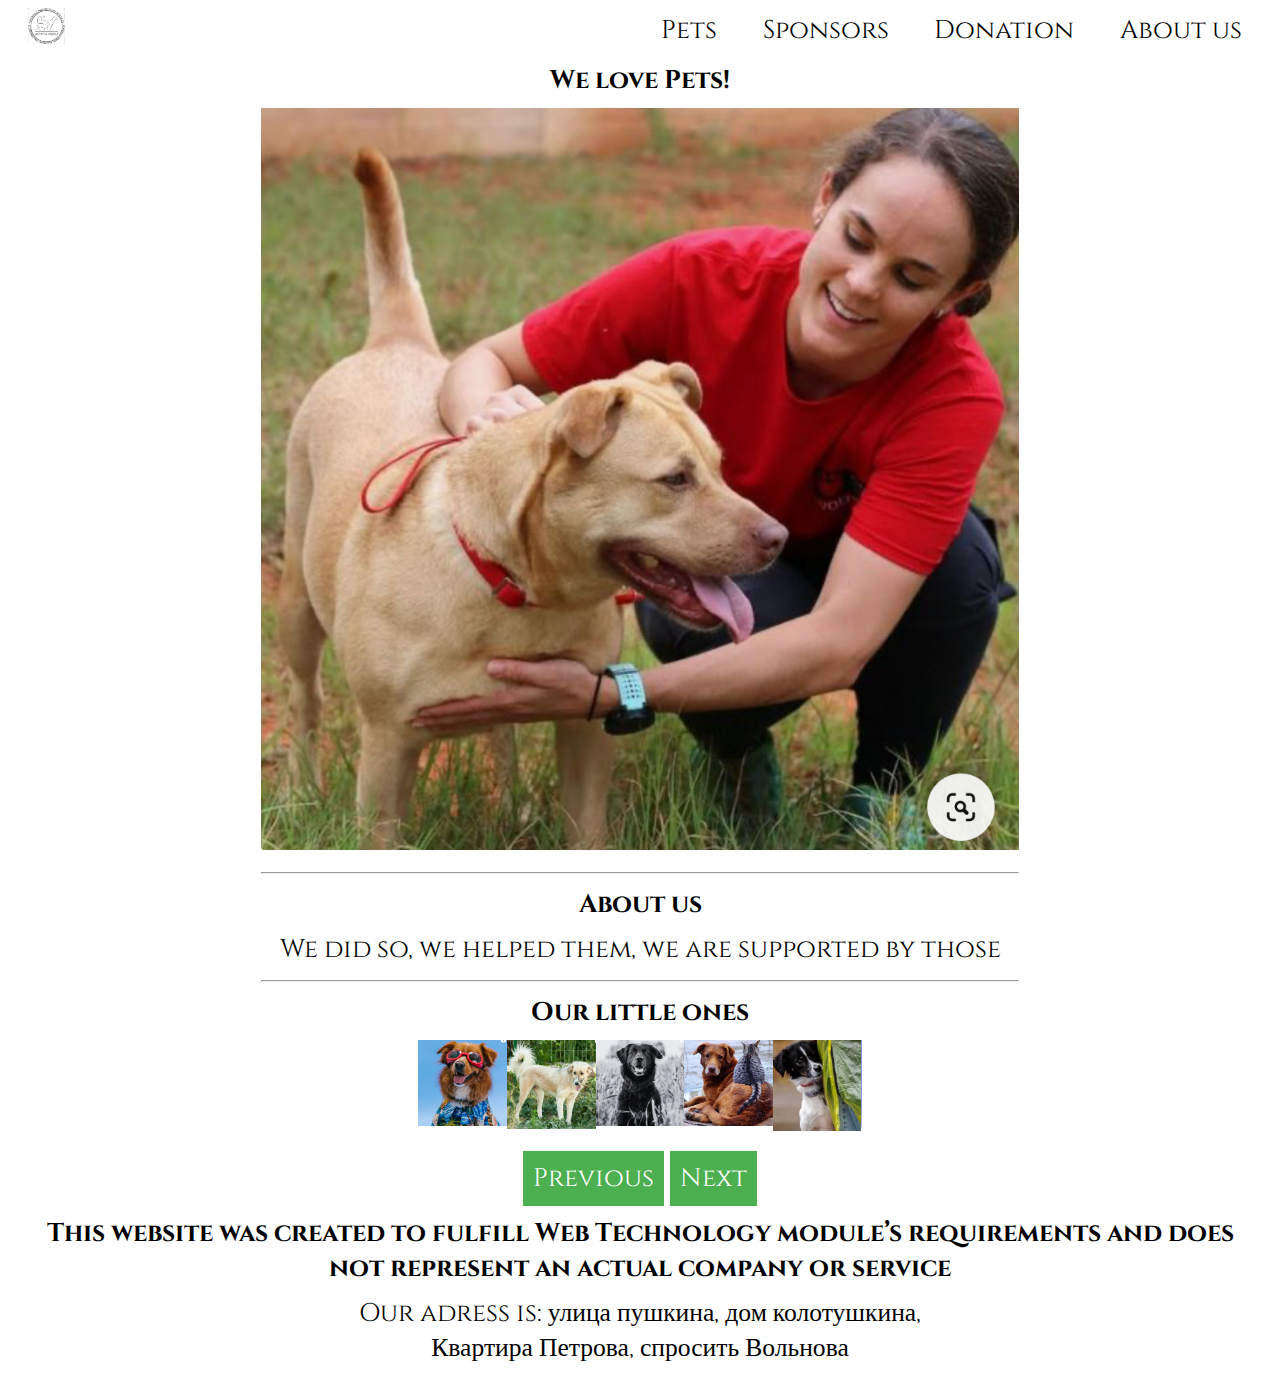
<file: index.html>
<!DOCTYPE html>
<html lang="en">
<head>
    <meta charset="UTF-8">
    <meta name="viewport" content="width=device-width, initial-scale=1.0">
    <title>Mehr va oqibat</title>
    <link rel="stylesheet" href="https://00016933wiut.github.io/my-site/style.css">
    <link rel="preconnect" href="https://fonts.googleapis.com">
    <link rel="preconnect" href="https://fonts.gstatic.com" crossorigin>
    <link href="https://fonts.googleapis.com/css2?family=Cinzel&display=swap" rel="stylesheet">
</head>
<body>
    <header>
        <h1><a href="https://00016933wiut.github.io/my-site/index.html"><img src="https://00016933wiut.github.io/my-site/pages/pics/mehr_va_oqibat.png" alt="Mehr_va_oqibat" class="logo"></a></h1>
        <nav class="menu">
            <ul>
                <li><a href="https://00016933wiut.github.io/my-site/pages/Pets.html">Pets</a></li>
                <li><a href="https://00016933wiut.github.io/my-site/pages/Sponsors.html">Sponsors</a></li>
                <li><a href="https://00016933wiut.github.io/my-site/pages/Donations.html">Donation</a></li>
                <li><a href="https://00016933wiut.github.io/my-site/pages/AboutUs.html">About us</a></li>
            </ul>
        </nav>
    </header>
    <main>
        <h1>We love Pets!</h1>
        <div class="greeting-photo"> 
            <img src="https://00016933wiut.github.io/my-site/pages/pics/volunteer.png" alt="we love pets" class="main-photo">
        </div>
        <hr>
        <h1 class="about_us">About us</h1>
        <p>We did so, we helped them, we are supported by those</p>
        <hr>
        <h1 class="our_little_ones">Our little ones</h1>
        <div class="carousel">
            <div class="carousel-container">
                <div class="carousel-slides">
                    <div class="carousel-slide">
                        <img src="https://00016933wiut.github.io/my-site/pages/pics/Benny.png" alt="Benny">
                    </div>
                    <div class="carousel-slide">
                        <img src="https://00016933wiut.github.io/my-site/pages/pics/Jenny.png" alt="Jenny">
                    </div>
                    <div class="carousel-slide">
                        <img src="https://00016933wiut.github.io/my-site/pages/pics/Shanny.png" alt="Shanny">
                    </div>
                    <div class="carousel-slide">
                        <img src="https://00016933wiut.github.io/my-site/pages/pics/Stunny.png" alt="Stunny">
                    </div>
                    <div class="carousel-slide">
                        <img src="https://00016933wiut.github.io/my-site/pages/pics/Shrek.png" alt="Shrek">
                    </div>
                    <div class="carousel-slide">
                        <img src="https://00016933wiut.github.io/my-site/pages/pics/Penny.png" alt="Penny">
                    </div>
                </div>
            </div>
            <button id="prevBtn">Previous</button>
            <button id="nextBtn">Next</button>
        </div>
    </main>
    <footer>
        <h1>This website was created to fulfill Web Technology module’s requirements and does not represent an actual company or service</h1>
        <p>Our adress is: улица пушкина, дом колотушкина,<br> Квартира Петрова, спросить Вольнова</p>
    </footer>
    <script src="https://00016933wiut.github.io/my-site/script.js"></script>
</body>
</html>
</file>
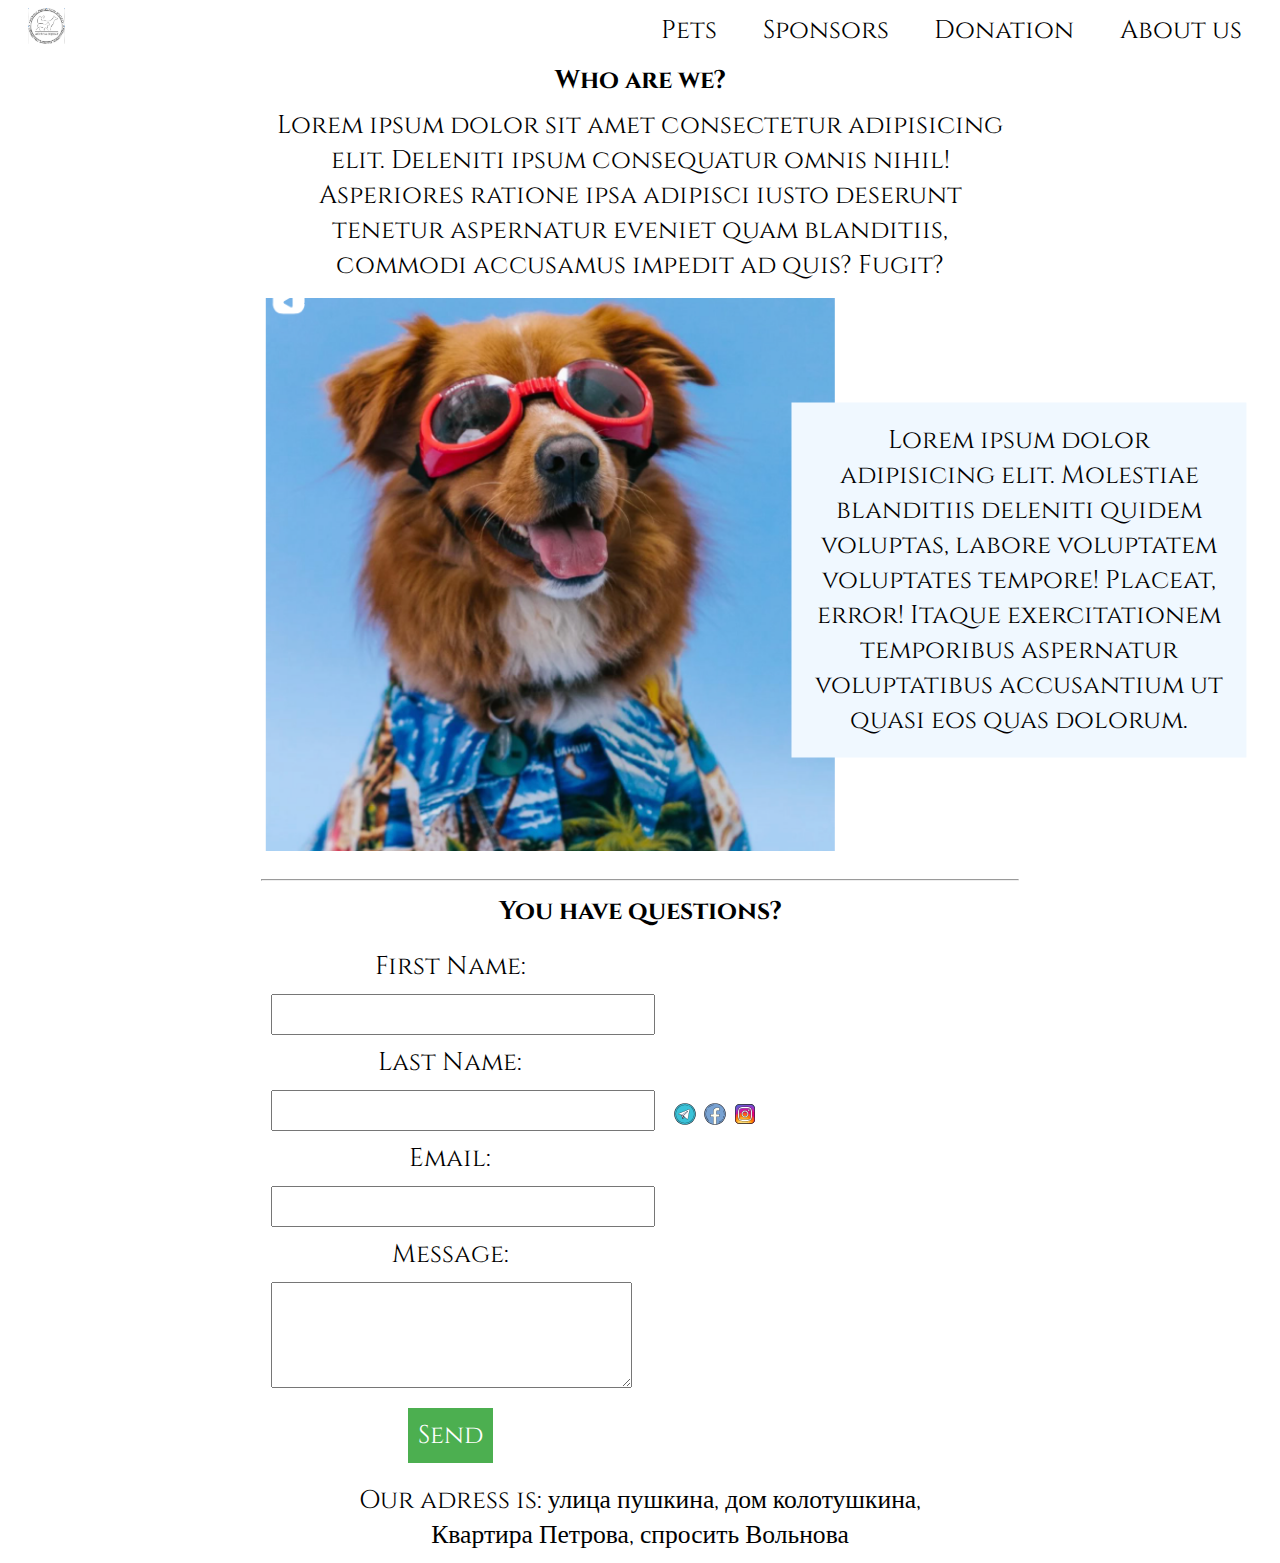
<file: pages/AboutUs.html>
<!DOCTYPE html>
<html lang="en">
    <head>
        <meta charset="UTF-8">
        <meta name="viewport" content="width=device-width, initial-scale=1.0">
        <title>Mehr va oqibat</title>
        <link rel="stylesheet" href="https://00016933wiut.github.io/my-site//style.css">
        <link rel="preconnect" href="https://fonts.googleapis.com">
        <link rel="preconnect" href="https://fonts.gstatic.com" crossorigin>
        <link href="https://fonts.googleapis.com/css2?family=Cinzel&display=swap" rel="stylesheet">
    </head>
    <body>
        <header>
            <h1><a href="https://00016933wiut.github.io/my-site/index.html"><img src="https://00016933wiut.github.io/my-site/pages/pics/mehr_va_oqibat.png" alt="Mehr_va_oqibat" class="logo"></a></h1>
            <nav class="menu">
                <ul>
                    <li><a href="https://00016933wiut.github.io/my-site/pages/Pets.html">Pets</a></li>
                    <li><a href="https://00016933wiut.github.io/my-site/pages/Sponsors.html">Sponsors</a></li>
                    <li><a href="https://00016933wiut.github.io/my-site/pages/Donations.html">Donation</a></li>
                    <li><a href="https://00016933wiut.github.io/my-site/pages/AboutUs.html">About us</a></li>
                </ul>
            </nav>
        </header>
        <main>
            <h1>Who are we?</h1>
            <p>Lorem ipsum dolor sit amet consectetur adipisicing elit. Deleniti ipsum consequatur omnis nihil! Asperiores ratione ipsa adipisci iusto deserunt tenetur aspernatur eveniet quam blanditiis, commodi accusamus impedit ad quis? Fugit?</p>
            <div class="who-are-we">
                <div class="image-container">
                    <img src="https://00016933wiut.github.io/my-site/pages/pics/Benny.png" alt="Benny">
                    <div class="about-me-container">
                        <p>Lorem ipsum dolor adipisicing elit. Molestiae blanditiis deleniti quidem voluptas, labore voluptatem voluptates tempore! Placeat, error! Itaque exercitationem temporibus aspernatur voluptatibus accusantium ut quasi eos quas dolorum.</p>
                    </div>
                </div>
            </div>
            <hr>
            <h1>You have questions?</h1>
            <div class="questions">
                <div class="right_side">
                    <form id="contactForm">
                        <label>First Name:</label>
                        <input type="text" id="firstName">                
                        <label>Last Name:</label>
                        <input type="text" id="lastName">
                        <label>Email:</label>
                        <input type="email" id="email">               
                        <label>Message:</label>
                        <textarea id="message"></textarea>               
                        <button type="button" onclick="submitForm()">Send</button>
                    </form>   
                    <script src="https://00016933wiut.github.io/my-site/script.js"></script>
                </div>
                <div class="left_side">
                    <div class="top">
                        <iframe src="https://www.google.com/maps/embed?pb=!1m18!1m12!1m3!1d2011.9191612351829!2d69.28324163884311!3d41.30646678182247!2m3!1f0!2f0!3f0!3m2!1i1024!2i768!4f13.1!3m3!1m2!1s0x38ae8ad59297d1cf%3A0xda0402847aed7b96!2sWestminster%20International%20University%20in%20Tashkent!5e0!3m2!1sen!2s!4v1699960653373!5m2!1sen!2s" style="border:0;" allowfullscreen="" loading="lazy" referrerpolicy="no-referrer-when-downgrade"></iframe>
                    </div>
                    <div class="bottom">
                        <div class="social_sites">
                            <a href="https://t.me/mehrvaoqibatuz"><img src="https://00016933wiut.github.io/my-site/pages/pics/telegram.svg" alt=""></a>
                            <a href="http://www.facebook.com/mehrvaoqibatuz/"><img src="https://00016933wiut.github.io/my-site/pages/pics/facebook.svg" alt=""></a>
                            <a href="http://www.instagram.com/mehrvaoqibatuz?igshid=YmMyMTA2M2Y%3D"><img src="https://00016933wiut.github.io/my-site/pages/pics/instagram.svg" alt=""></a>
                        </div>
                    </div>
                </div>
            </div>
        </main>
        <footer>
            <p>Our adress is: улица пушкина, дом колотушкина,<br> Квартира Петрова, спросить Вольнова</p>
        </footer>
    </body>
</html>
</file>
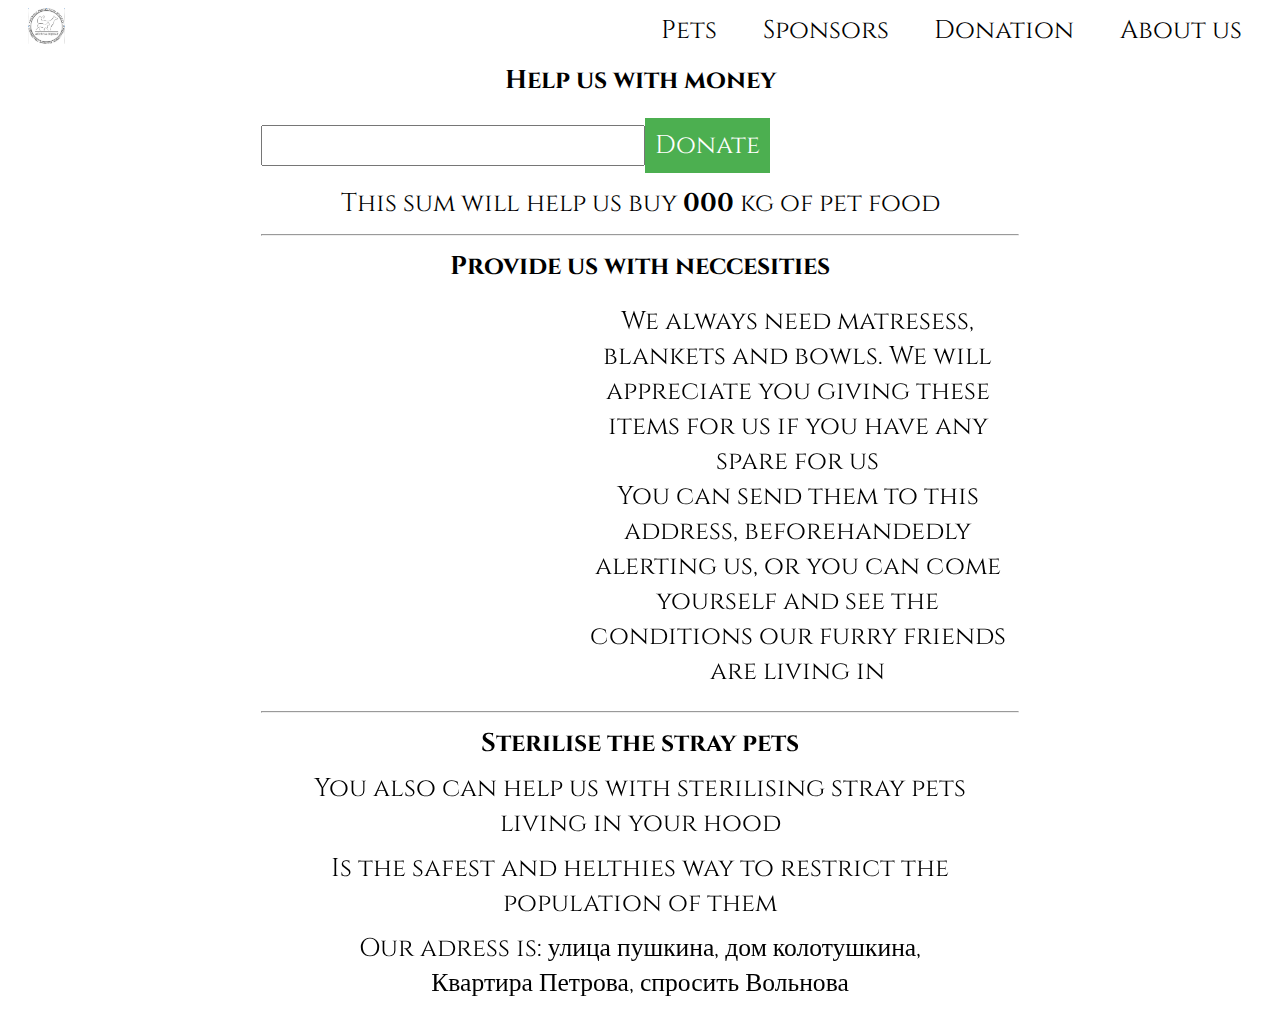
<file: pages/Donations.html>
<!DOCTYPE html>
<html lang="en">
<head>
    <meta charset="UTF-8">
    <meta name="viewport" content="width=device-width, initial-scale=1.0">
    <title>Mehr va oqibat | Donations</title>
    <link rel="stylesheet" href="https://00016933wiut.github.io/my-site/style.css">
    <link rel="preconnect" href="https://fonts.googleapis.com">
    <link rel="preconnect" href="https://fonts.gstatic.com" crossorigin>
    <link href="https://fonts.googleapis.com/css2?family=Cinzel&display=swap" rel="stylesheet">
</head>
    <body>
        <header>
            <h1><a href="https://00016933wiut.github.io/my-site/index.html"><img src="https://00016933wiut.github.io/my-site/pages/pics/mehr_va_oqibat.png" alt="Mehr_va_oqibat" class="logo"></a></h1>
            <nav class="menu">
                <ul>
                    <li><a href="https://00016933wiut.github.io/my-site/pages/Pets.html">Pets</a></li>
                    <li><a href="https://00016933wiut.github.io/my-site/pages/Sponsors.html">Sponsors</a></li>
                    <li><a href="https://00016933wiut.github.io/my-site/pages/Donations.html">Donation</a></li>
                    <li><a href="https://00016933wiut.github.io/my-site/pages/AboutUs.html">About us</a></li>
                </ul>
            </nav>
        </header>
        <main>
            <div class="help-money">
                <h1>Help us with money</h1>
                <span class="donation">
                    <input type="number" name="money" id="example">
                    <button class="donate">Donate</button>
                 </span>
                 <p>This sum will help us buy <strong id="number-of-pet-food">000</strong> kg of pet food</p>
            </div><hr>
            <div class="help-items">
                <h1>Provide us with neccesities</h1>
                <div class="help-adress">
                    <iframe src="https://www.google.com/maps/embed?pb=!1m18!1m12!1m3!1d2997.870889554931!2d69.22235167016241!3d41.289914327043405!2m3!1f0!2f0!3f0!3m2!1i1024!2i768!4f13.1!3m3!1m2!1s0x38ae8b78f5b11535%3A0xfca86f1a37616a2c!2sBaxtini%20uyi!5e0!3m2!1sen!2s!4v1699874250870!5m2!1sen!2s" style="border:0;" allowfullscreen="" loading="lazy" referrerpolicy="no-referrer-when-downgrade"></iframe>
                    <p>We always need matresess, blankets and bowls. We will appreciate you giving these items for us if you have any spare for us <br>You can send them to this address, beforehandedly alerting us, or you can come yourself and see the conditions our furry friends are living in</p>   
                </div>
            </div><hr>
            <div class="help-stray-pets">
                <h1>Sterilise the stray pets</h1>
                <p>You also can help us with sterilising stray pets living in your hood</p>
                <p>Is the safest and helthies way to restrict the population of them</p>
            </div>
        </main>
        <footer>
            <p>Our adress is: улица пушкина, дом колотушкина,<br> Квартира Петрова, спросить Вольнова</p>
        </footer>
        <script src="https://00016933wiut.github.io/my-site/script.js"></script>
    </body>
</html>
</file>
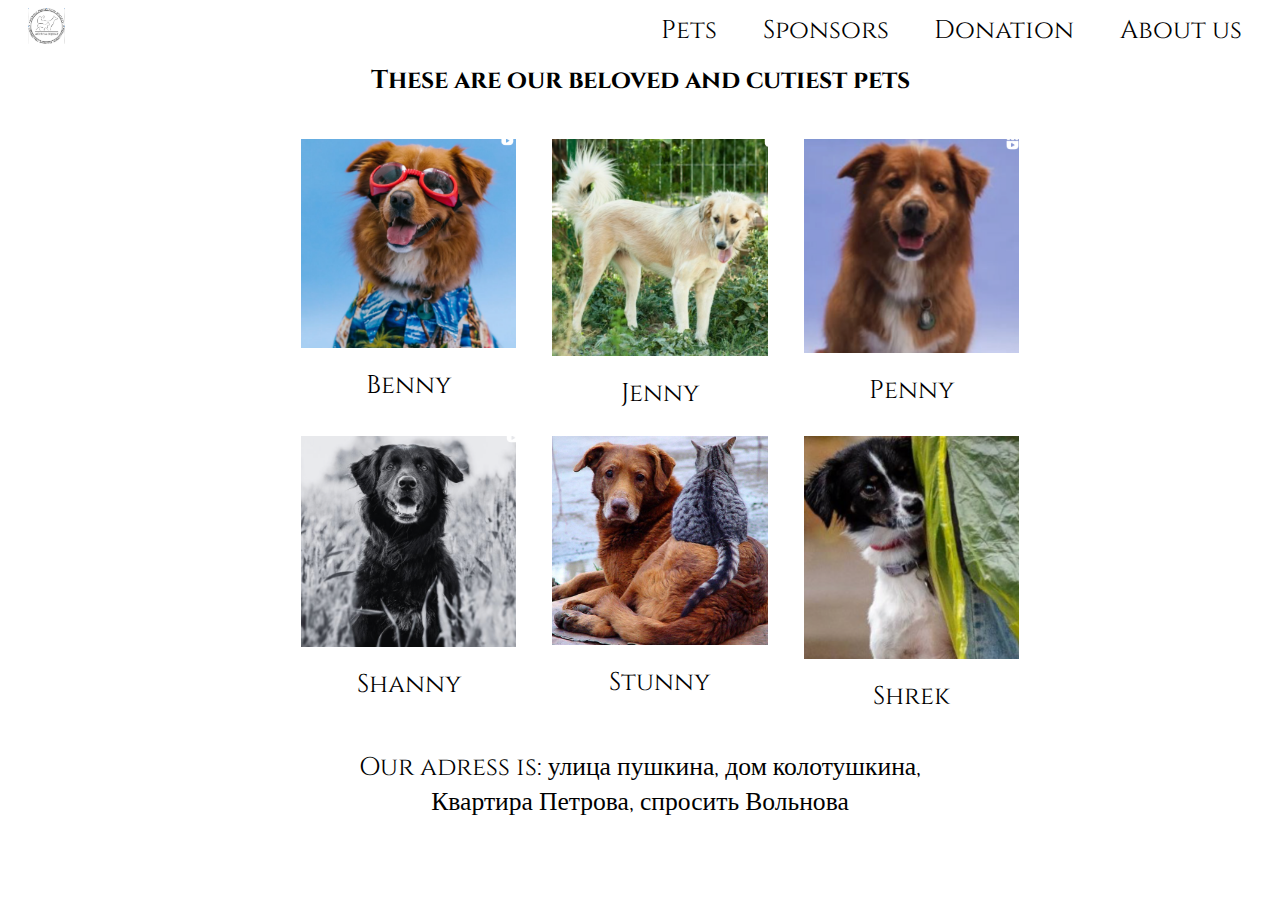
<file: pages/Pets.html>
<!DOCTYPE html>
<html lang="en">
<head>
    <meta charset="UTF-8">
    <meta name="viewport" content="width=device-width, initial-scale=1.0">
    <title>Mehr va oqibat | Pets</title>
    <link rel="stylesheet" href="https://00016933wiut.github.io/my-site/style.css">
    <link rel="preconnect" href="https://fonts.googleapis.com">
    <link rel="preconnect" href="https://fonts.gstatic.com" crossorigin>
    <link href="https://fonts.googleapis.com/css2?family=Cinzel&display=swap" rel="stylesheet">
</head>
<body>
    <header>
        <h1><a href="https://00016933wiut.github.io/my-site/index.html"><img src="https://00016933wiut.github.io/my-site/pages/pics/mehr_va_oqibat.png" alt="Mehr_va_oqibat" class="logo"></a></h1>
        <nav class="menu">
            <ul>
                <li><a href="https://00016933wiut.github.io/my-site/pages/Pets.html">Pets</a></li>
                <li><a href="https://00016933wiut.github.io/my-site/pages/Sponsors.html">Sponsors</a></li>
                <li><a href="https://00016933wiut.github.io/my-site/pages/Donations.html">Donation</a></li>
                <li><a href="https://00016933wiut.github.io/my-site/pages/AboutUs.html">About us</a></li>
            </ul>
        </nav>
    </header>


    <main>
        <h1>These are our beloved and cutiest pets</h1>
        <ul class="list_of_pets">
            <li><a href="#"><img src="https://00016933wiut.github.io/my-site/pages/pics/Benny.png" alt="Benny"></a><figcaption>Benny</figcaption></li>
            <li><a href="#"><img src="https://00016933wiut.github.io/my-site/pages/pics/Jenny.png" alt="Jenny"></a><figcaption>Jenny</figcaption></li>
            <li><a href="#"><img src="https://00016933wiut.github.io/my-site/pages/pics/Penny.png" alt="Penny"></a><figcaption>Penny</figcaption></li>
            <li><a href="#"><img src="https://00016933wiut.github.io/my-site/pages/pics/Shanny.png" alt="Shanny"></a><figcaption>Shanny</figcaption></li>
            <li><a href="#"><img src="https://00016933wiut.github.io/my-site/pages/pics/Stunny.png" alt="Stunny"></a><figcaption>Stunny</figcaption></li>
            <li><a href="#"><img src="https://00016933wiut.github.io/my-site/pages/pics/Shrek.png" alt="Shrek"></a><figcaption>Shrek</figcaption></li>
        </ul>
    </main>



    <footer>
        <p>Our adress is: улица пушкина, дом колотушкина,<br> Квартира Петрова, спросить Вольнова</p>
    </footer>
</body>

</html>
</file>
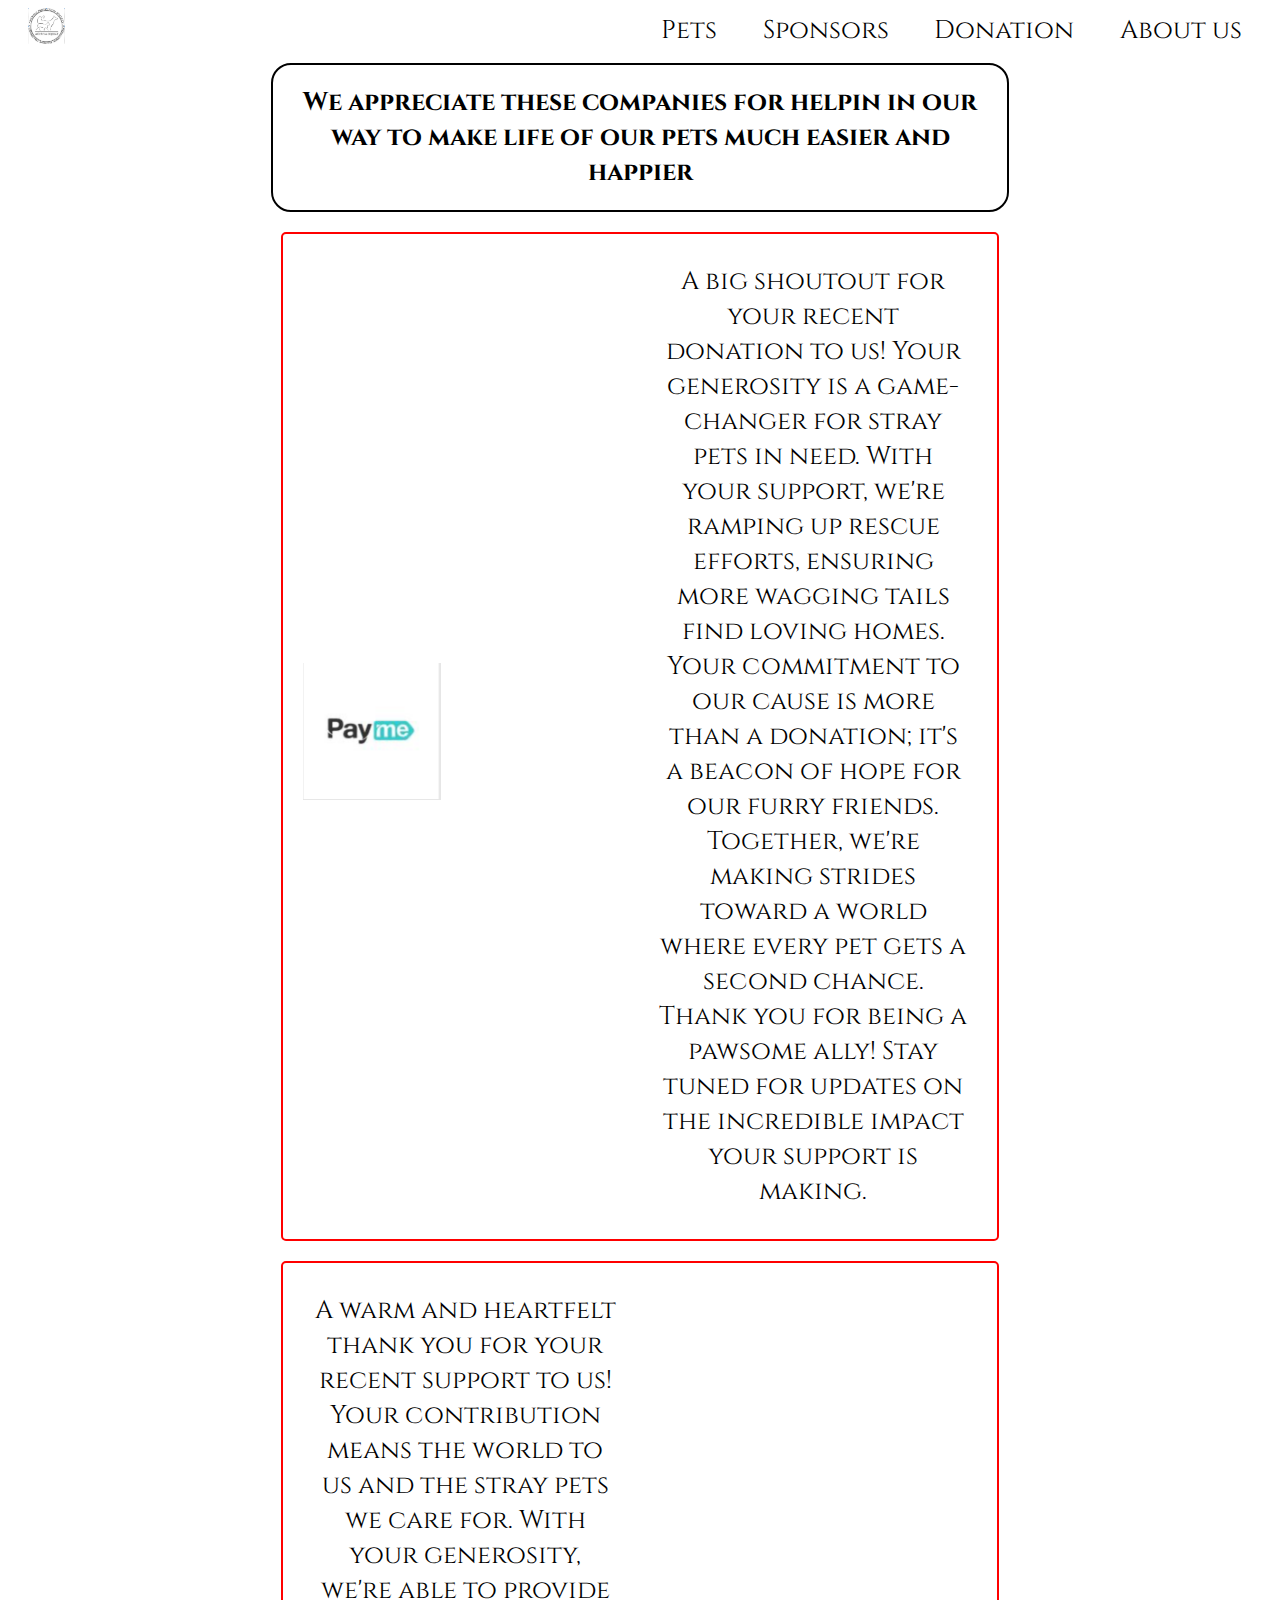
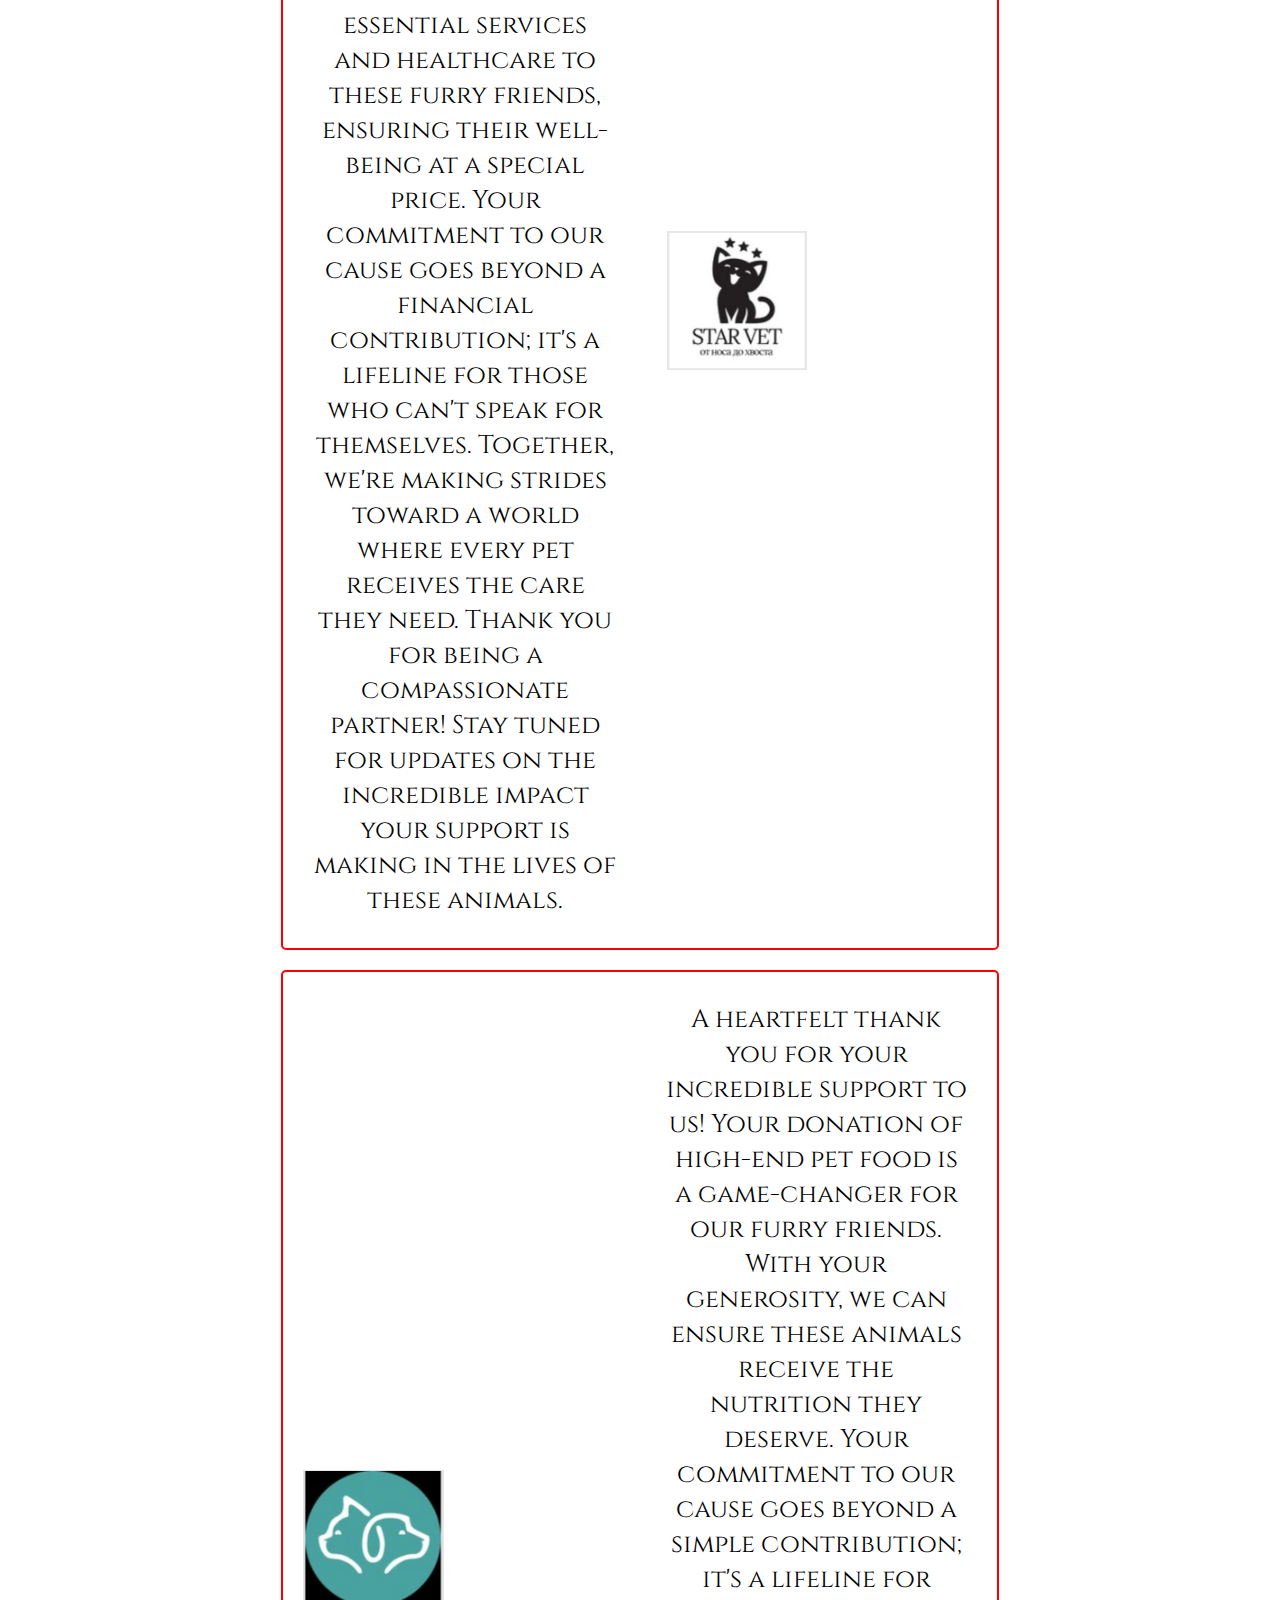
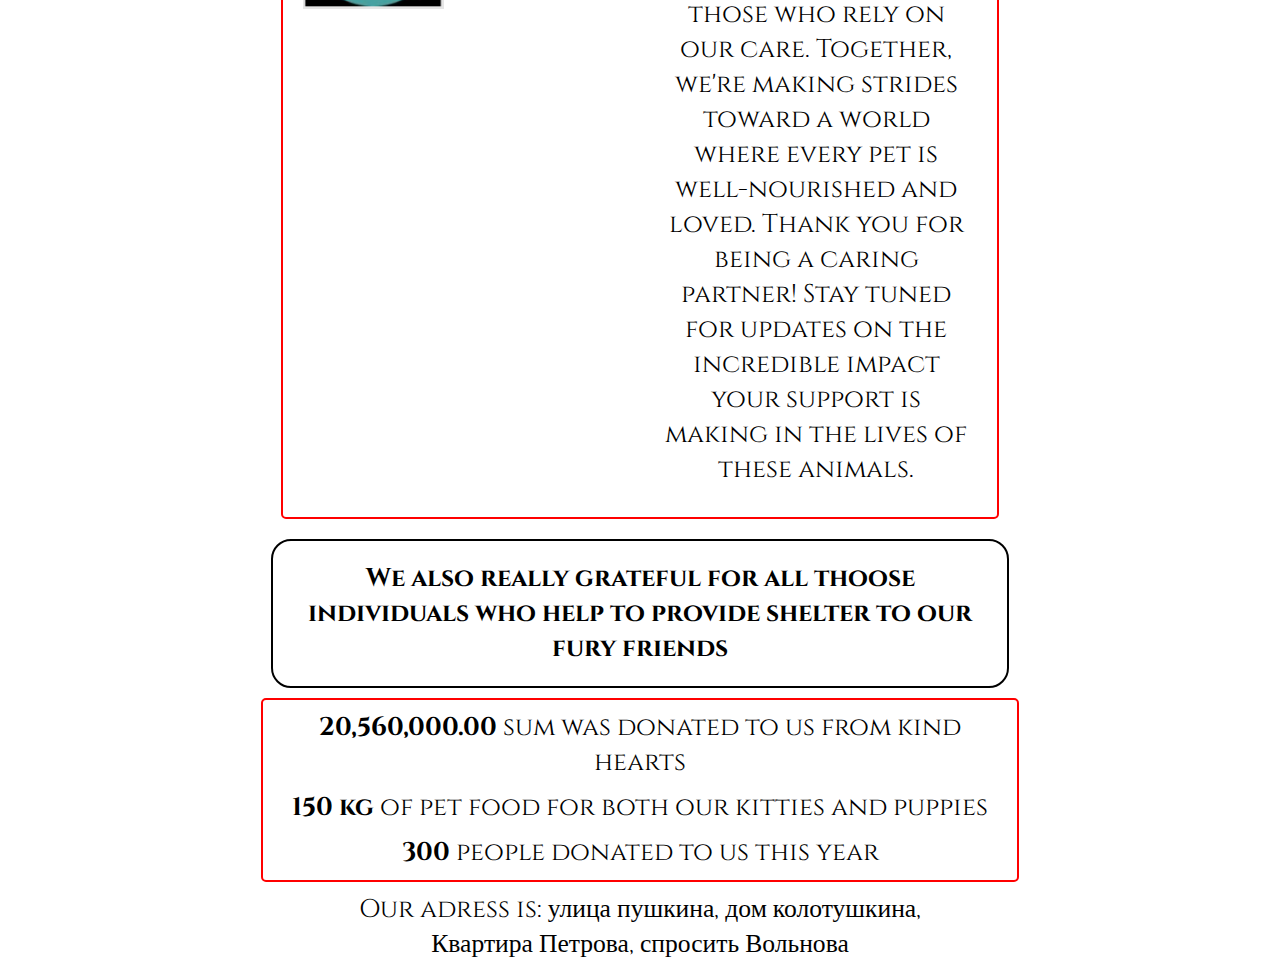
<file: pages/Sponsors.html>
<!DOCTYPE html>
<html lang="en">
<head>
    <meta charset="UTF-8">
    <meta name="viewport" content="width=device-width, initial-scale=1.0">
    <title>Mehr va oqibat | Sponsors</title>
    <link rel="stylesheet" href="https://00016933wiut.github.io/my-site/style.css">
    <link rel="preconnect" href="https://fonts.googleapis.com">
    <link rel="preconnect" href="https://fonts.gstatic.com" crossorigin>
    <link href="https://fonts.googleapis.com/css2?family=Cinzel&display=swap" rel="stylesheet">
</head>
<body>
    <header>
        <h1><a href="https://00016933wiut.github.io/my-site/index.html"><img src="https://00016933wiut.github.io/my-site/pages/pics/mehr_va_oqibat.png" alt="Mehr_va_oqibat" class="logo"></a></h1>
        <nav class="menu">
            <ul>
                <li><a href="https://00016933wiut.github.io/my-site/pages/Pets.html">Pets</a></li>
                <li><a href="https://00016933wiut.github.io/my-site/pages/Sponsors.html">Sponsors</a></li>
                <li><a href="https://00016933wiut.github.io/my-site/pages/Donations.html">Donation</a></li>
                <li><a href="https://00016933wiut.github.io/my-site/pages/AboutUs.html">About us</a></li>
            </ul>
        </nav>
    </header>
    <main>
        <h1 class="box">We appreciate these companies for helpin in our way to make life of our pets much easier and happier</h1>
        <div class="sponsors">
            <div class="card" id="PayMe">
                <a href="https://payme.uz/home/main"><img src="https://00016933wiut.github.io/my-site/pages/pics/PayMe.png" alt="PayMe"></a>
                <p class="text">A big shoutout for your recent donation to us! Your generosity is a game-changer for stray pets in need. With your support, we're ramping up rescue efforts, ensuring more wagging tails find loving homes.

                    Your commitment to our cause is more than a donation; it's a beacon of hope for our furry friends. Together, we're making strides toward a world where every pet gets a second chance.
                    Thank you for being a pawsome ally! Stay tuned for updates on the incredible impact your support is making.</p>
            </div>
            <div class="card" id="Star_vet">
                <a href="https://www.instagram.com/starvet.uz/?hl=en"><img src="https://00016933wiut.github.io/my-site/pages/pics/Star_vet.png" alt="Star Vet"></a>
                <p class="text">A warm and heartfelt thank you for your recent support to us! Your contribution means the world to us and the stray pets we care for. With your generosity, we're able to provide essential services and healthcare to these furry friends, ensuring their well-being at a special price.

                    Your commitment to our cause goes beyond a financial contribution; it's a lifeline for those who can't speak for themselves. Together, we're making strides toward a world where every pet receives the care they need.
                    
                    Thank you for being a compassionate partner! Stay tuned for updates on the incredible impact your support is making in the lives of these animals.</p>
            </div>
            <div class="card" id="Laykis">
                <a href="http://laykis.com"><img src="https://00016933wiut.github.io/my-site/pages/pics/Laykis.png" alt="Laykis"></a>
                <p class="text">A heartfelt thank you for your incredible support to us! Your donation of high-end pet food is a game-changer for our furry friends. With your generosity, we can ensure these animals receive the nutrition they deserve.

                    Your commitment to our cause goes beyond a simple contribution; it's a lifeline for those who rely on our care. Together, we're making strides toward a world where every pet is well-nourished and loved.
                    
                    Thank you for being a caring partner! Stay tuned for updates on the incredible impact your support is making in the lives of these animals.</p>
            </div>
        </div>
        <h1 class="box">We also really grateful for all thoose individuals who help to provide shelter to our fury friends</h1>
        <div class="individuals">
            <p><strong>20,560,000.00</strong> sum was donated to us from kind hearts</p>                <p><strong>150 kg</strong> of pet food for both our kitties and puppies</p>
            <p><strong>300 </strong>people donated to us this year</p>
        </div>
    </main>
    <footer>
        <p>Our adress is: улица пушкина, дом колотушкина,<br> Квартира Петрова, спросить Вольнова</p>
    </footer>
</body>
</html>
</file>
